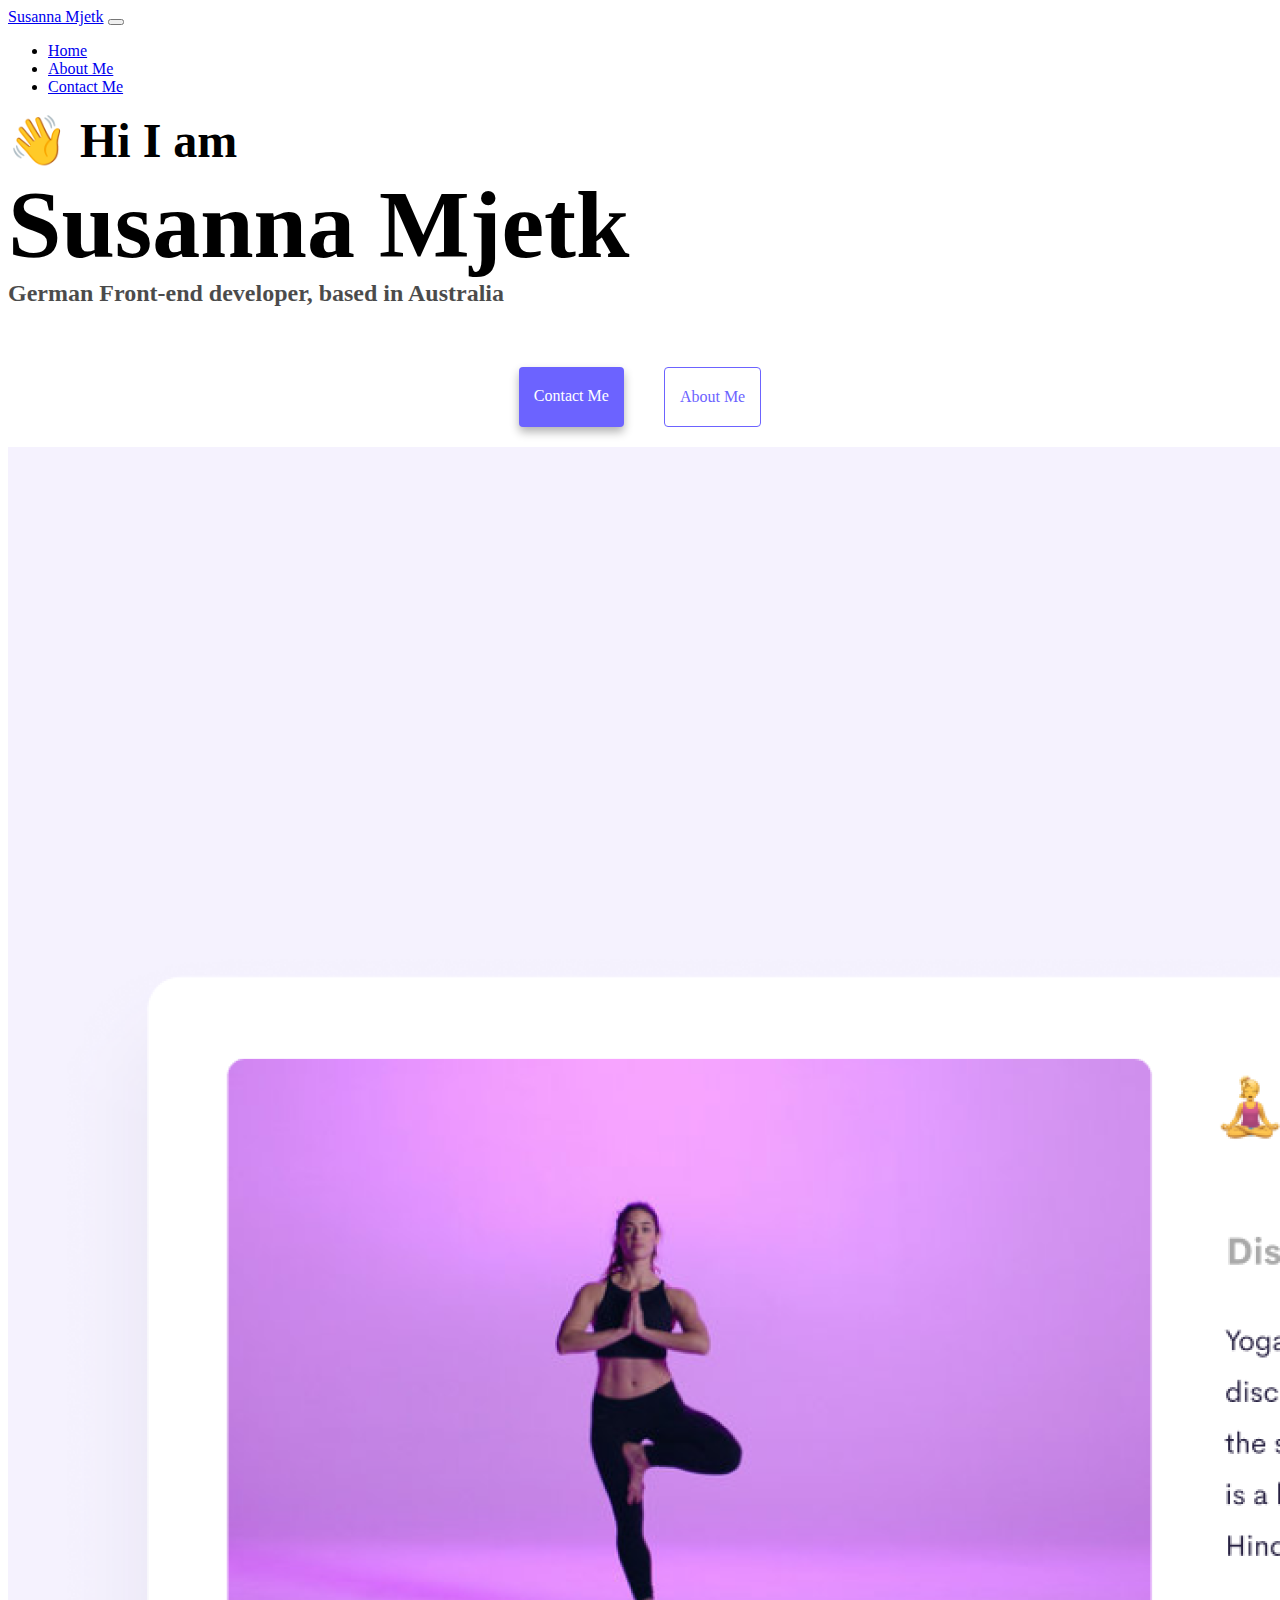
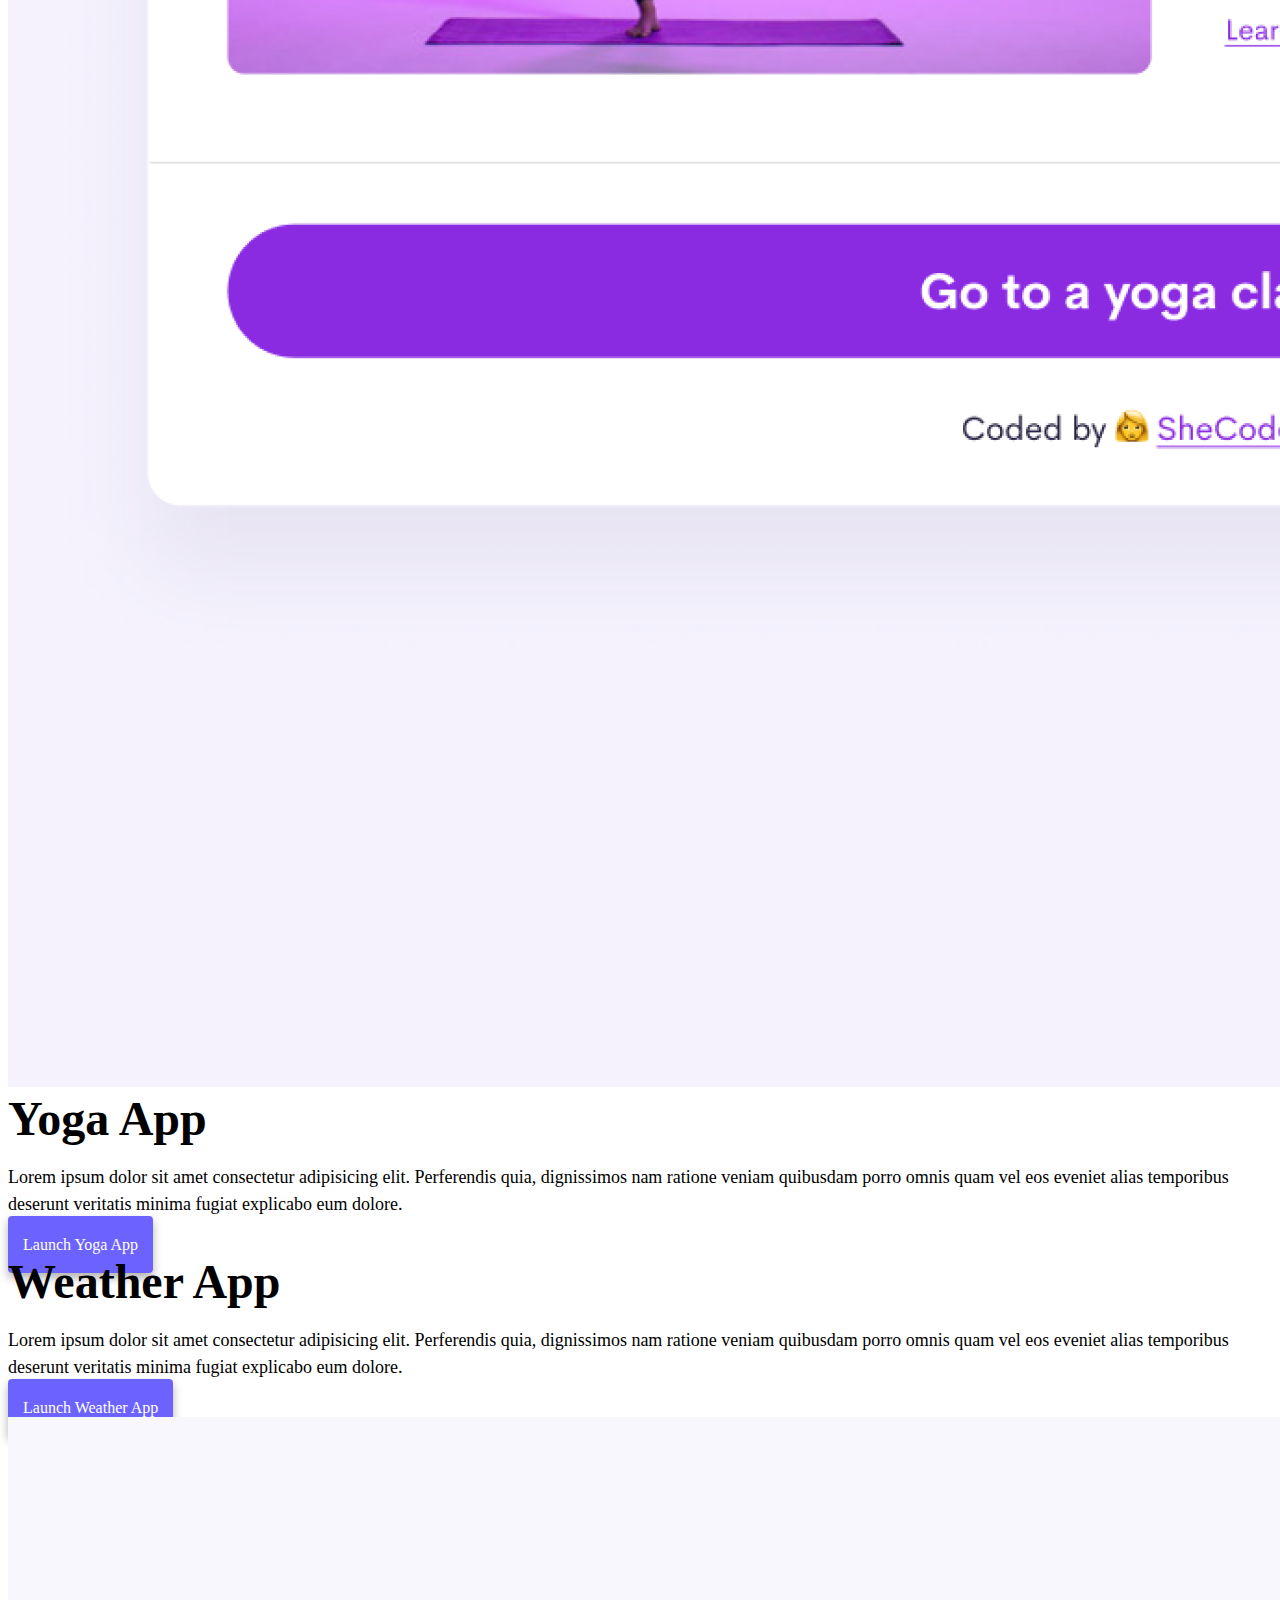
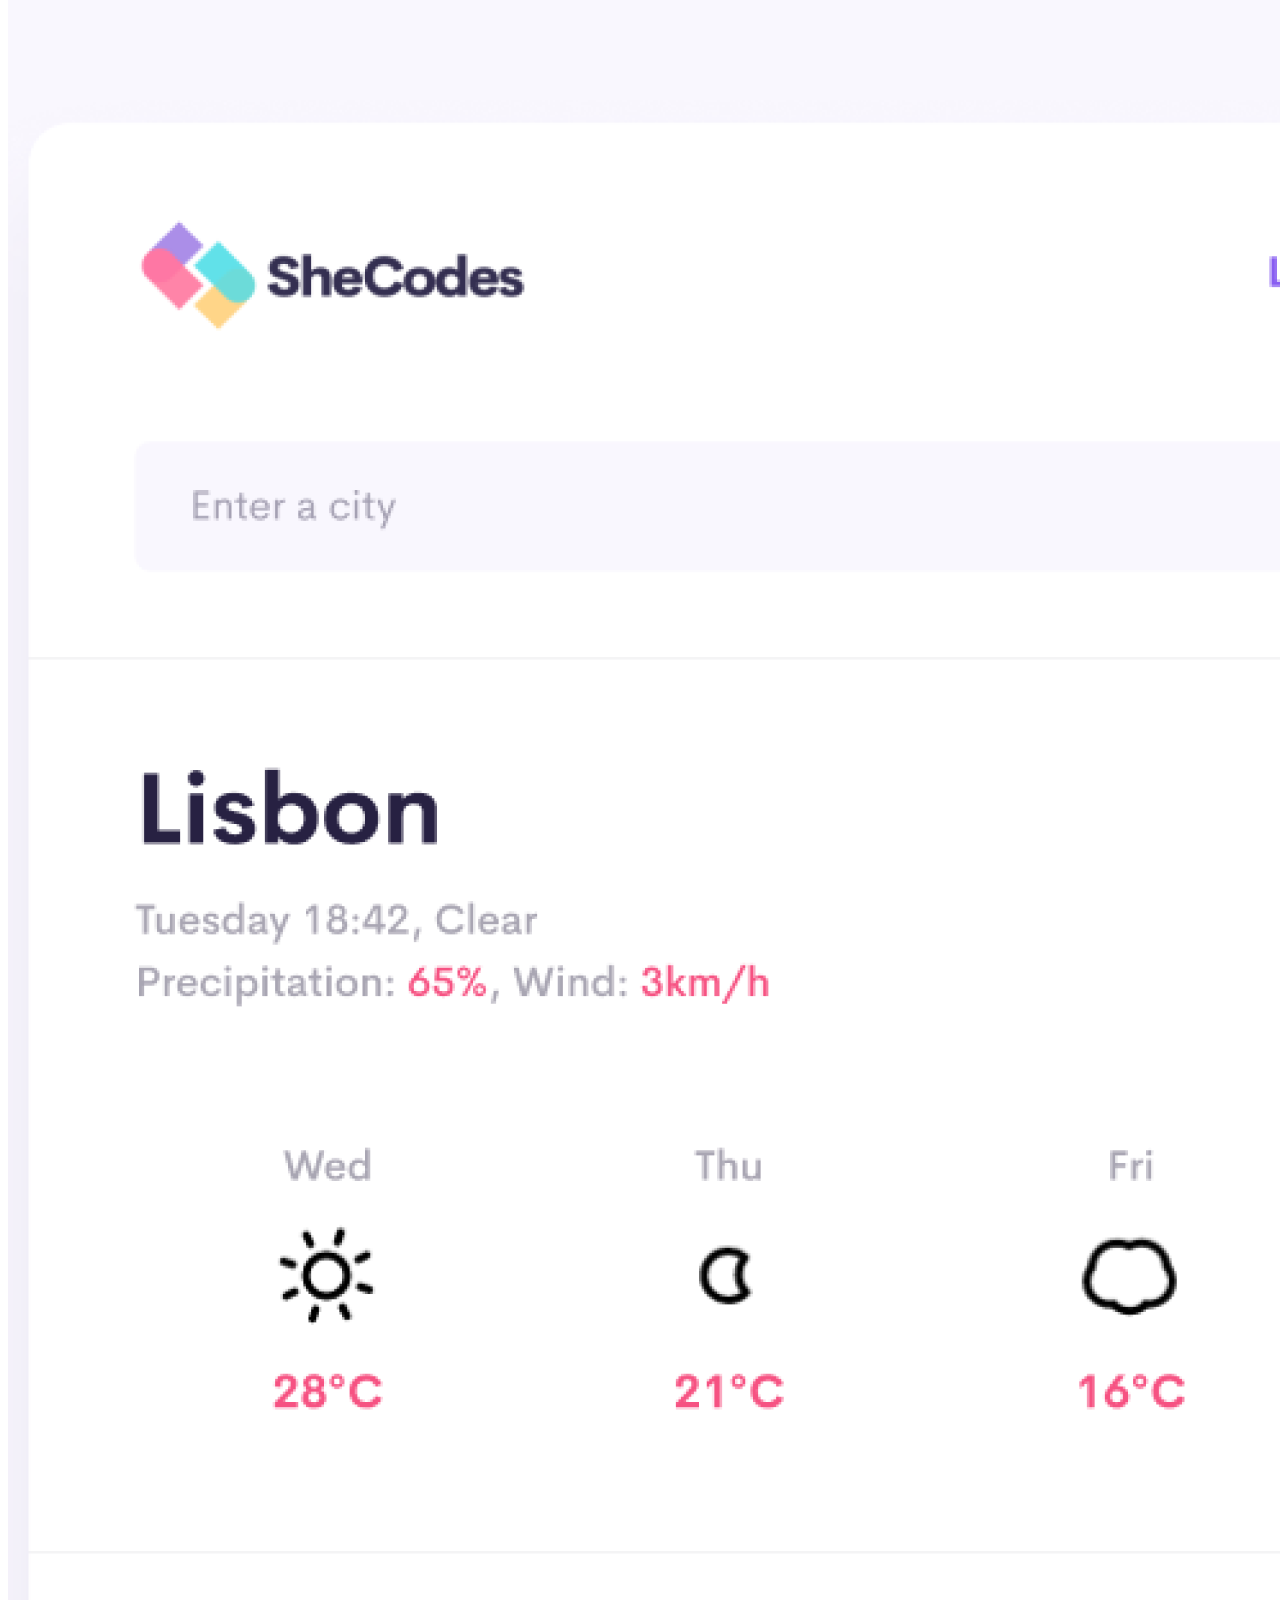
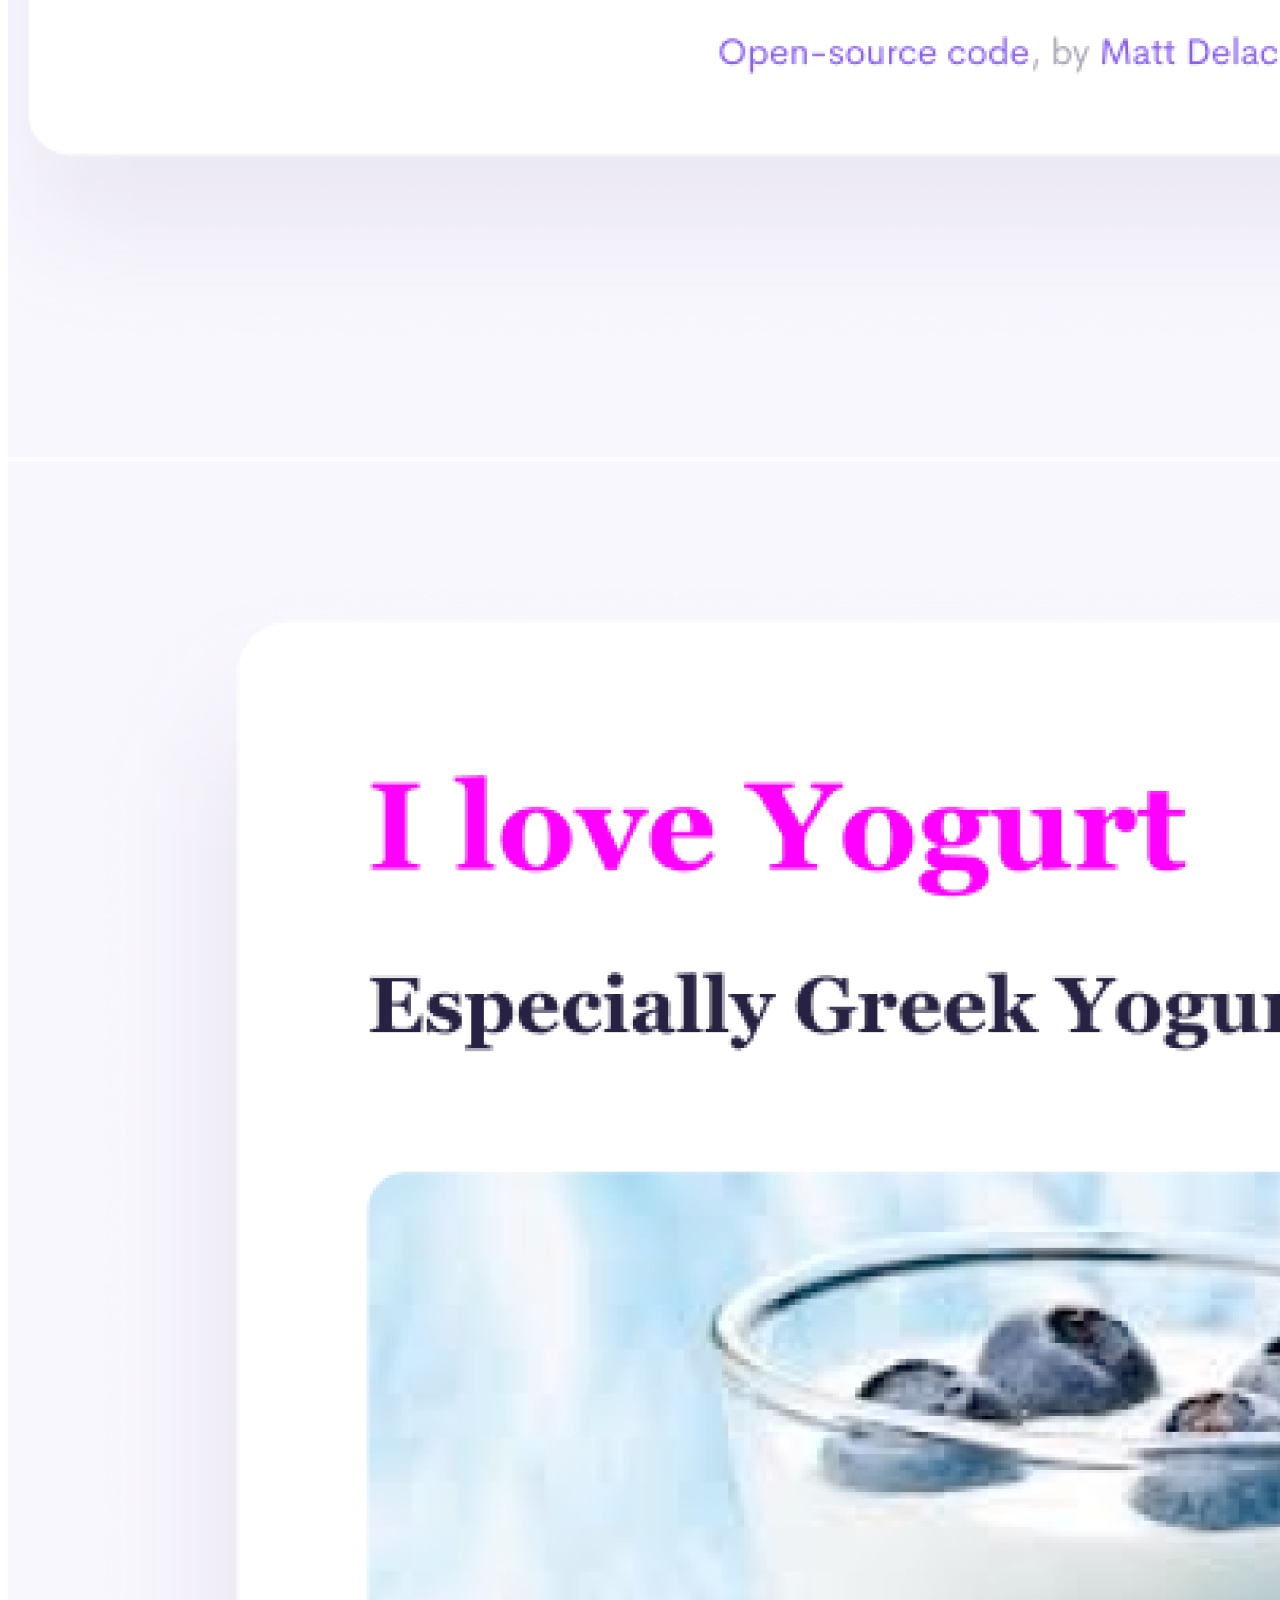
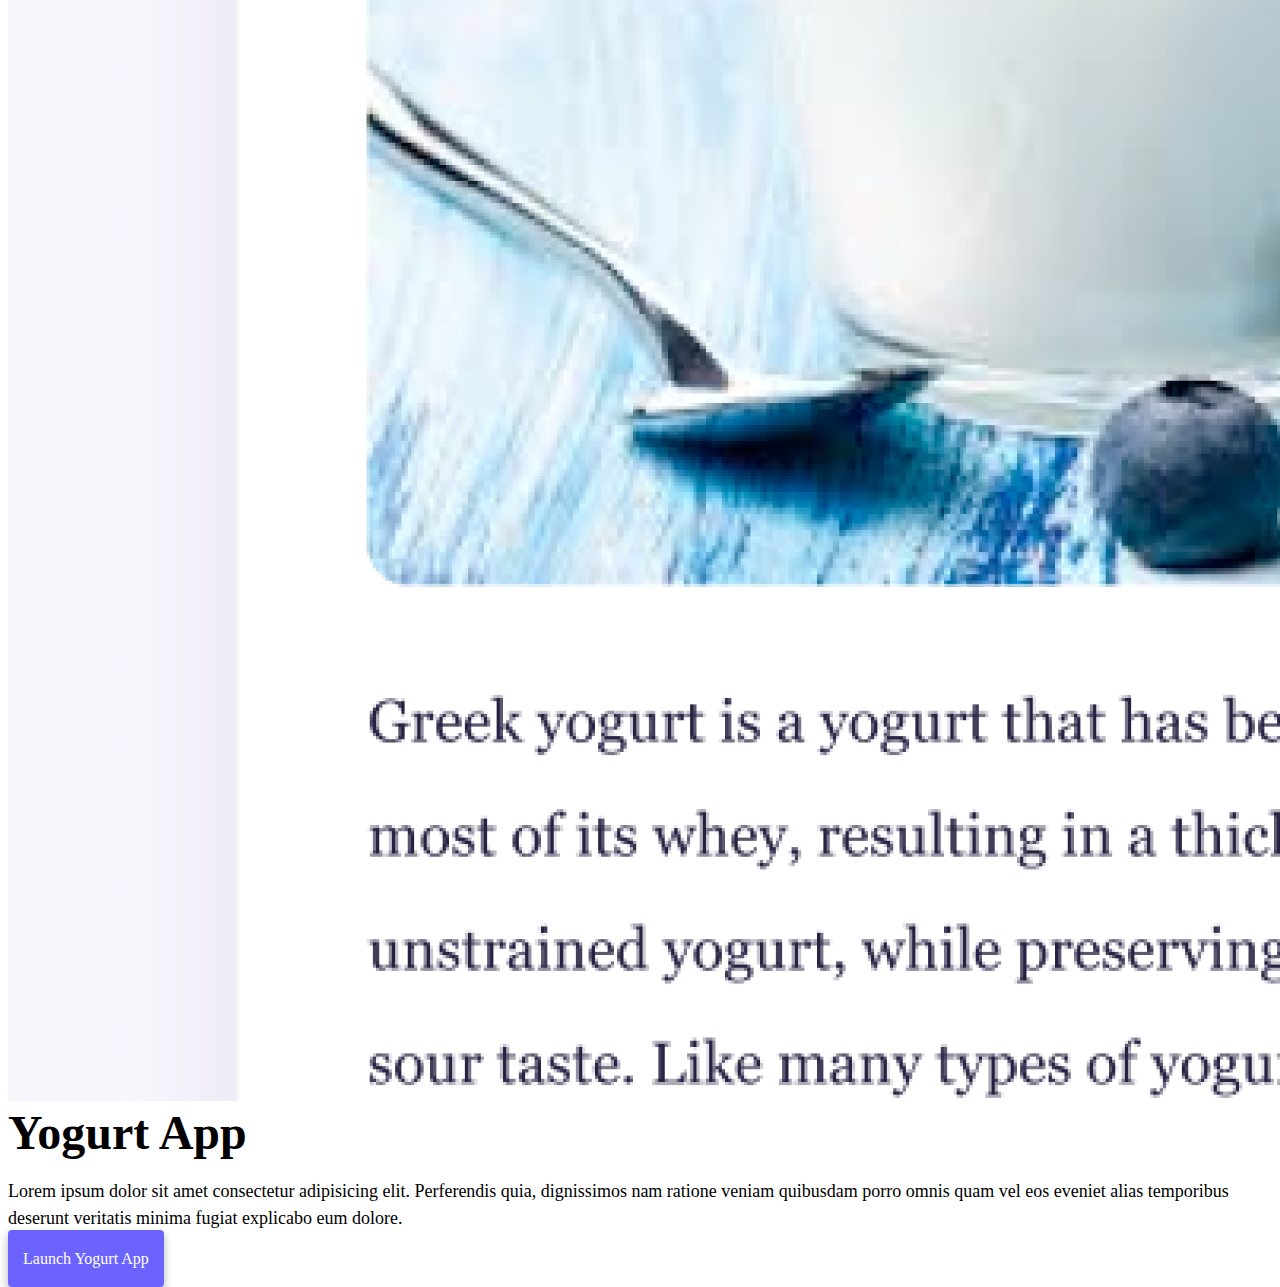
<file: index.html>
<!DOCTYPE html>
<html lang="en">
  <head>
    <meta charset="UTF-8" />
    <meta http-equiv="X-UA-Compatible" content="IE=edge" />
    <meta name="viewport" content="width=device-width, initial-scale=1.0" />
    <meta name="description"  content="Hi, I am Susanna Mjetk, a front-end developer with 10 years of experience and a passion for developing responsive, quick and beautiful websites. I have experience with HTML, CASS, Javascript, Bootstrap and responsive website design. See an overview of my latest projects here." />
    <title>Susanna Mjetk - Front-end developer</title>
    <link
      href="https://cdn.jsdelivr.net/npm/bootstrap@5.3.2/dist/css/bootstrap.min.css"
      rel="stylesheet"
      integrity="sha384-T3c6CoIi6uLrA9TneNEoa7RxnatzjcDSCmG1MXxSR1GAsXEV/Dwwykc2MPK8M2HN"
      crossorigin="anonymous"
    />
    <link rel="stylesheet" href="style.css" />
  </head>
  <body>
    <script
      src="https://cdn.jsdelivr.net/npm/bootstrap@5.3.2/dist/js/bootstrap.bundle.min.js"
      integrity="sha384-C6RzsynM9kWDrMNeT87bh95OGNyZPhcTNXj1NW7RuBCsyN/o0jlpcV8Qyq46cDfL"
      crossorigin="anonymous"
    ></script>
    <nav class="navbar navbar-expand-lg bg-body-tertiary sticky-top ">
      <div class="container">
        <a class="navbar-brand" href="/index.html">Susanna Mjetk</a>
        <button
          class="navbar-toggler"
          type="button"
          data-bs-toggle="collapse"
          data-bs-target="#navbarNav"
          aria-controls="navbarNav"
          aria-expanded="false"
          aria-label="Toggle navigation"
        >
          <span class="navbar-toggler-icon"></span>
        </button>
        <div class="collapse navbar-collapse" id="navbarNav">
          <ul class="navbar-nav">
            <li class="nav-item">
              <a class="nav-link active" aria-current="page" href="/index.html" title="back to homepage"
                >Home</a
              >
            </li>
            <li class="nav-item">
              <a class="nav-link" href="/about.html" title="more about my projects">About Me</a>
            </li>
            <li class="nav-item">
              <a class="nav-link" href="/about.html#contact" title="contact details">Contact Me</a>
            </li>
          </ul>
        </div>
      </div>
    </nav>
    <h2 class="text-center mt-5">👋 Hi I am</h2>
    <h1 class="text-center mb-3">Susanna Mjetk</h1>
    <h3 class="text-center">German Front-end developer, based in Australia</h3>
    <div class="navigation-links">
      <a href="/about.html#contact" class="primary-link">Contact me</a>
      <a href="/about.html" class="secondary-link">About me</a>
    </div>
    <div class="container">
    <div class="row mt-5">
      <div class=" col-sm-6">
        <img src="images/yoga.png" class="img-fluid rounded homepage-image" alt="woman doing a yoga pose" />
      </div>
      <div class="col-sm-6">
        <h2 class="mb-3">Yoga App</h2>
        <p class="mb-5">
          Lorem ipsum dolor sit amet consectetur adipisicing elit. Perferendis
          quia, dignissimos nam ratione veniam quibusdam porro omnis quam vel
          eos eveniet alias temporibus deserunt veritatis minima fugiat
          explicabo eum dolore.
        </p>
        <a href="" class="primary-link">Launch Yoga App</a>
     </div> 
     <div class="row mt-5">
       
        <div class="col-sm-6">
          <h2 class="mb-3">Weather App</h2>
          <p class="mb-5">
            Lorem ipsum dolor sit amet consectetur adipisicing elit. Perferendis
            quia, dignissimos nam ratione veniam quibusdam porro omnis quam vel
            eos eveniet alias temporibus deserunt veritatis minima fugiat
            explicabo eum dolore.
          </p>
          <a href="" class="primary-link">Launch Weather App</a>
          </div>
           <div class="col-sm-6">
          <img src="images/weather.png" class="img-fluid rounded homepage-image" alt="weather app example" />
        </div>
      
       <div class="row mt-5">
          <div class="col-sm-6">
            <img src="images/yogurt.png" class="img-fluid rounded homepage-image" alt="yoghurt with blueberrys" />
          </div>
          <div class="col-sm-6">
            <h2 class="mb-3">Yogurt App</h2>
            <p class="mb-5">
              Lorem ipsum dolor sit amet consectetur adipisicing elit. Perferendis
              quia, dignissimos nam ratione veniam quibusdam porro omnis quam vel
              eos eveniet alias temporibus deserunt veritatis minima fugiat
              explicabo eum dolore.
            </p>
            <a href="" class="primary-link">Launch Yogurt App</a>
         </div></div>
    </div>
    </div>
  </body>
</html>
</file>
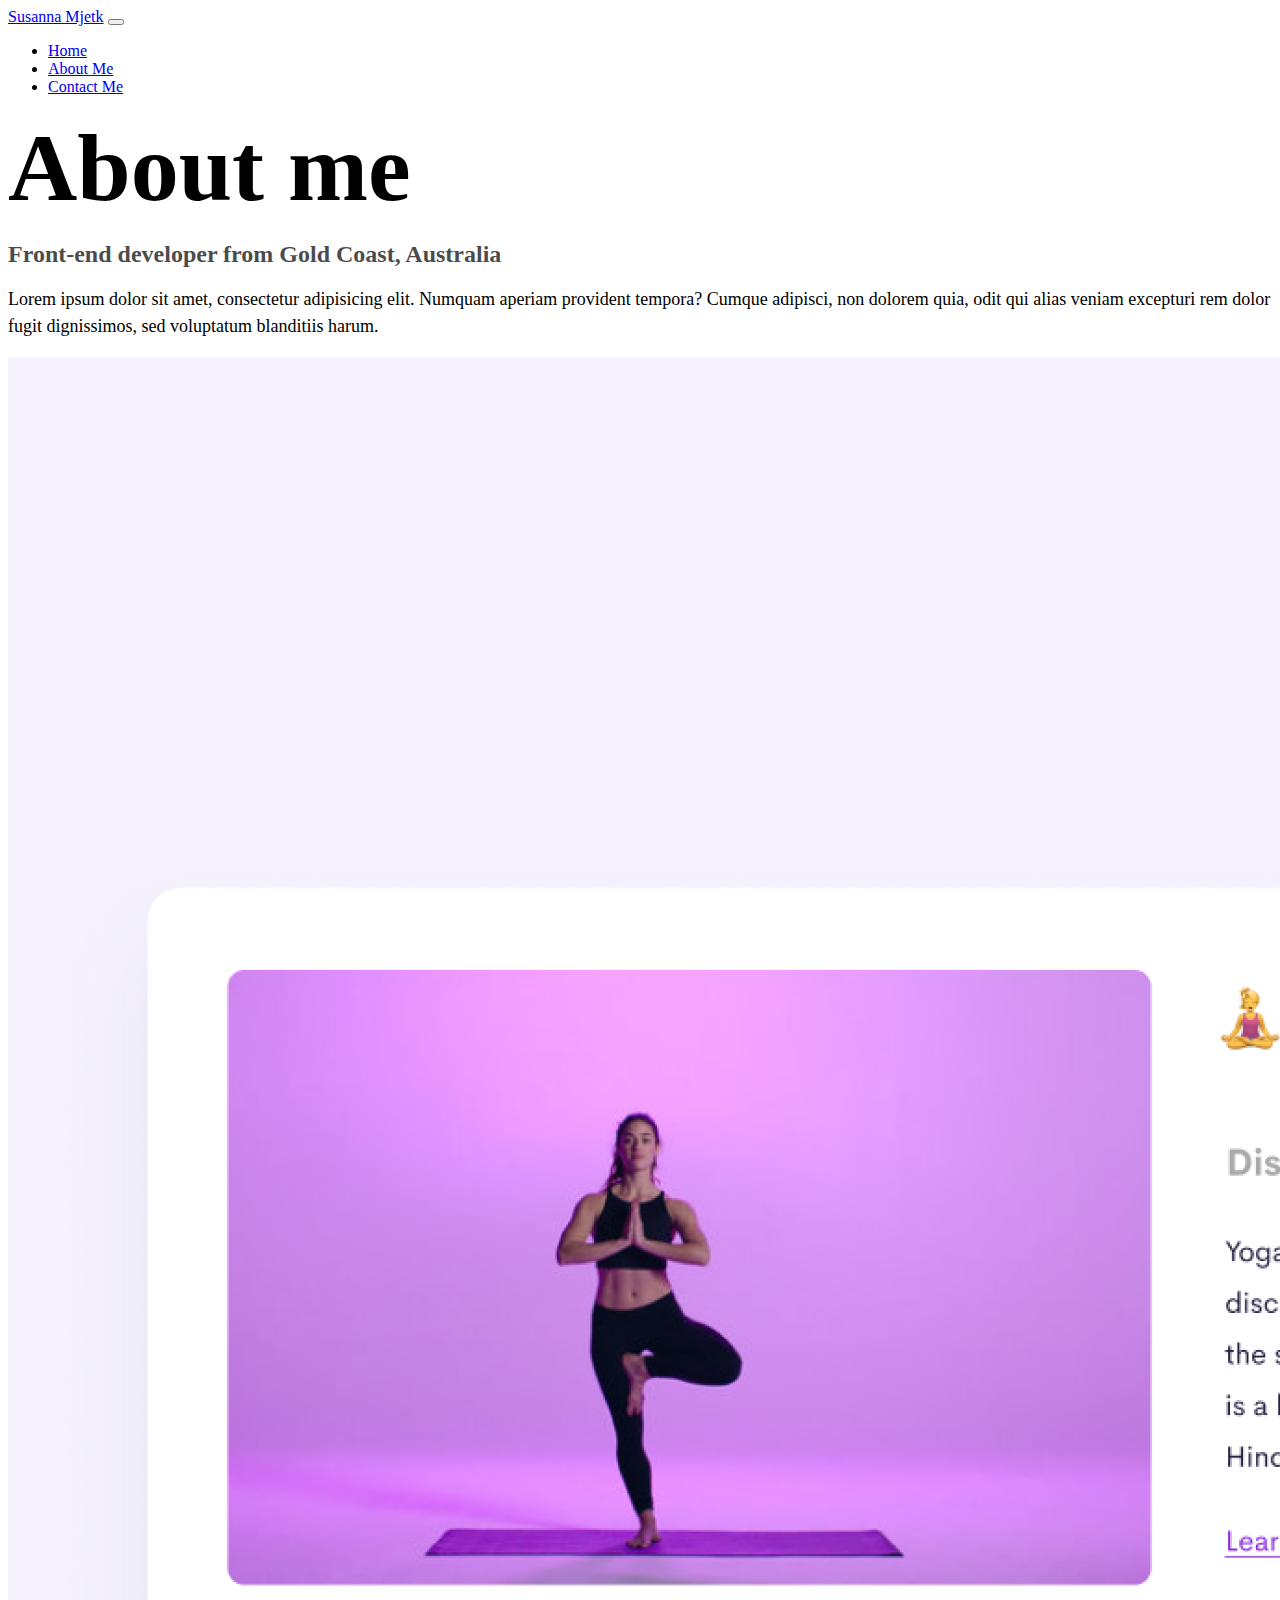
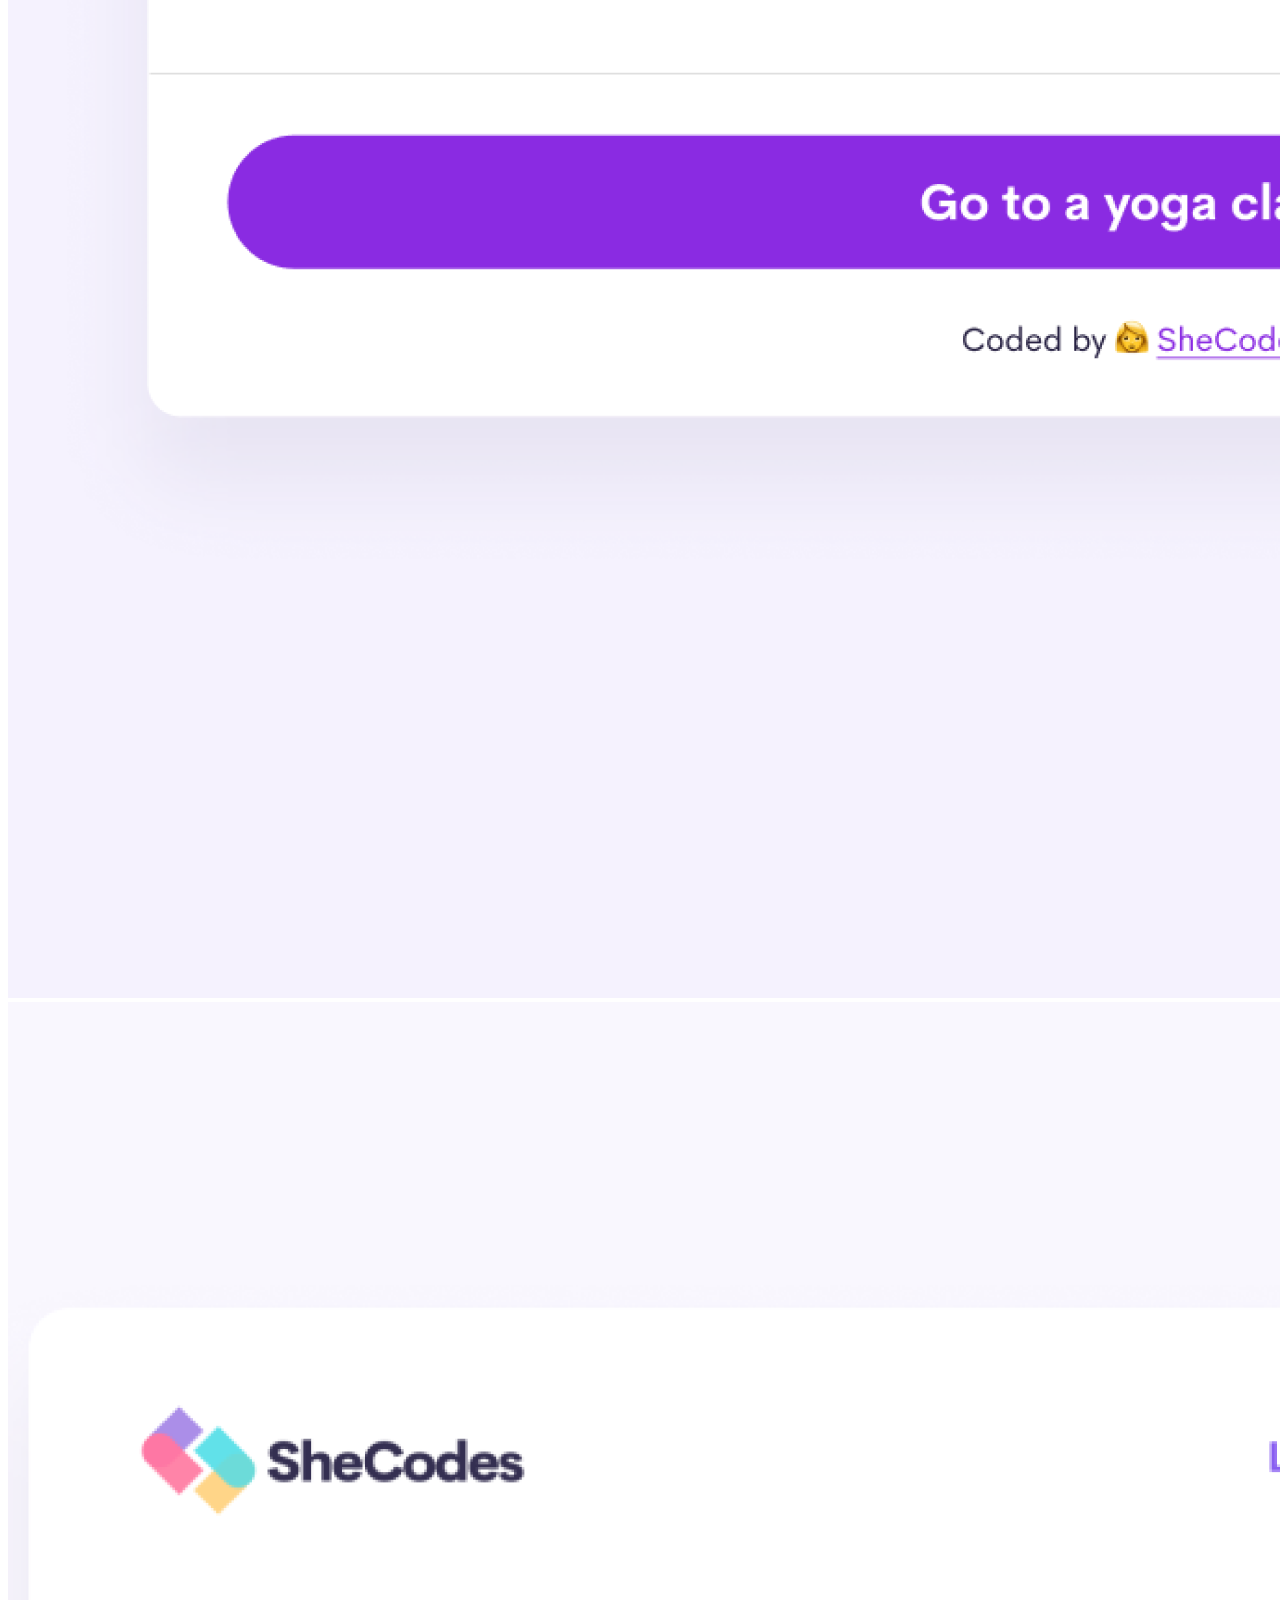
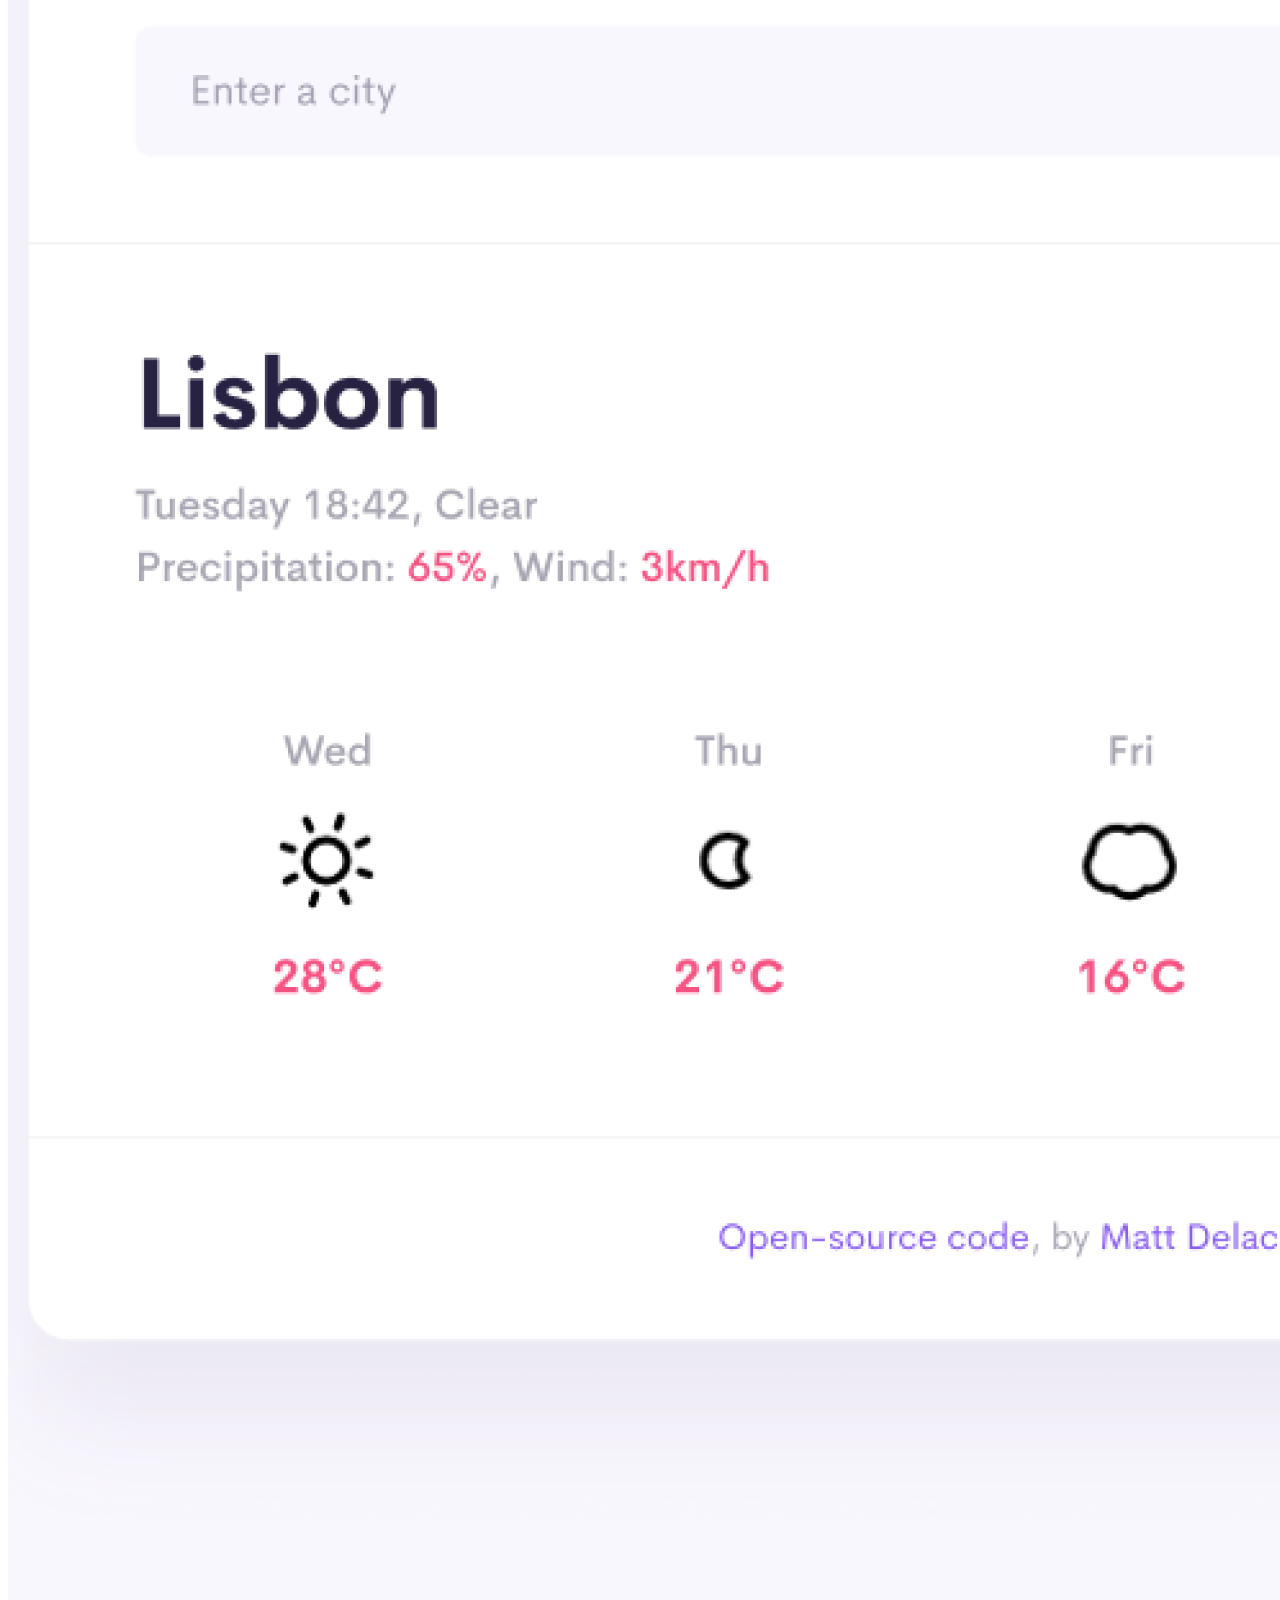
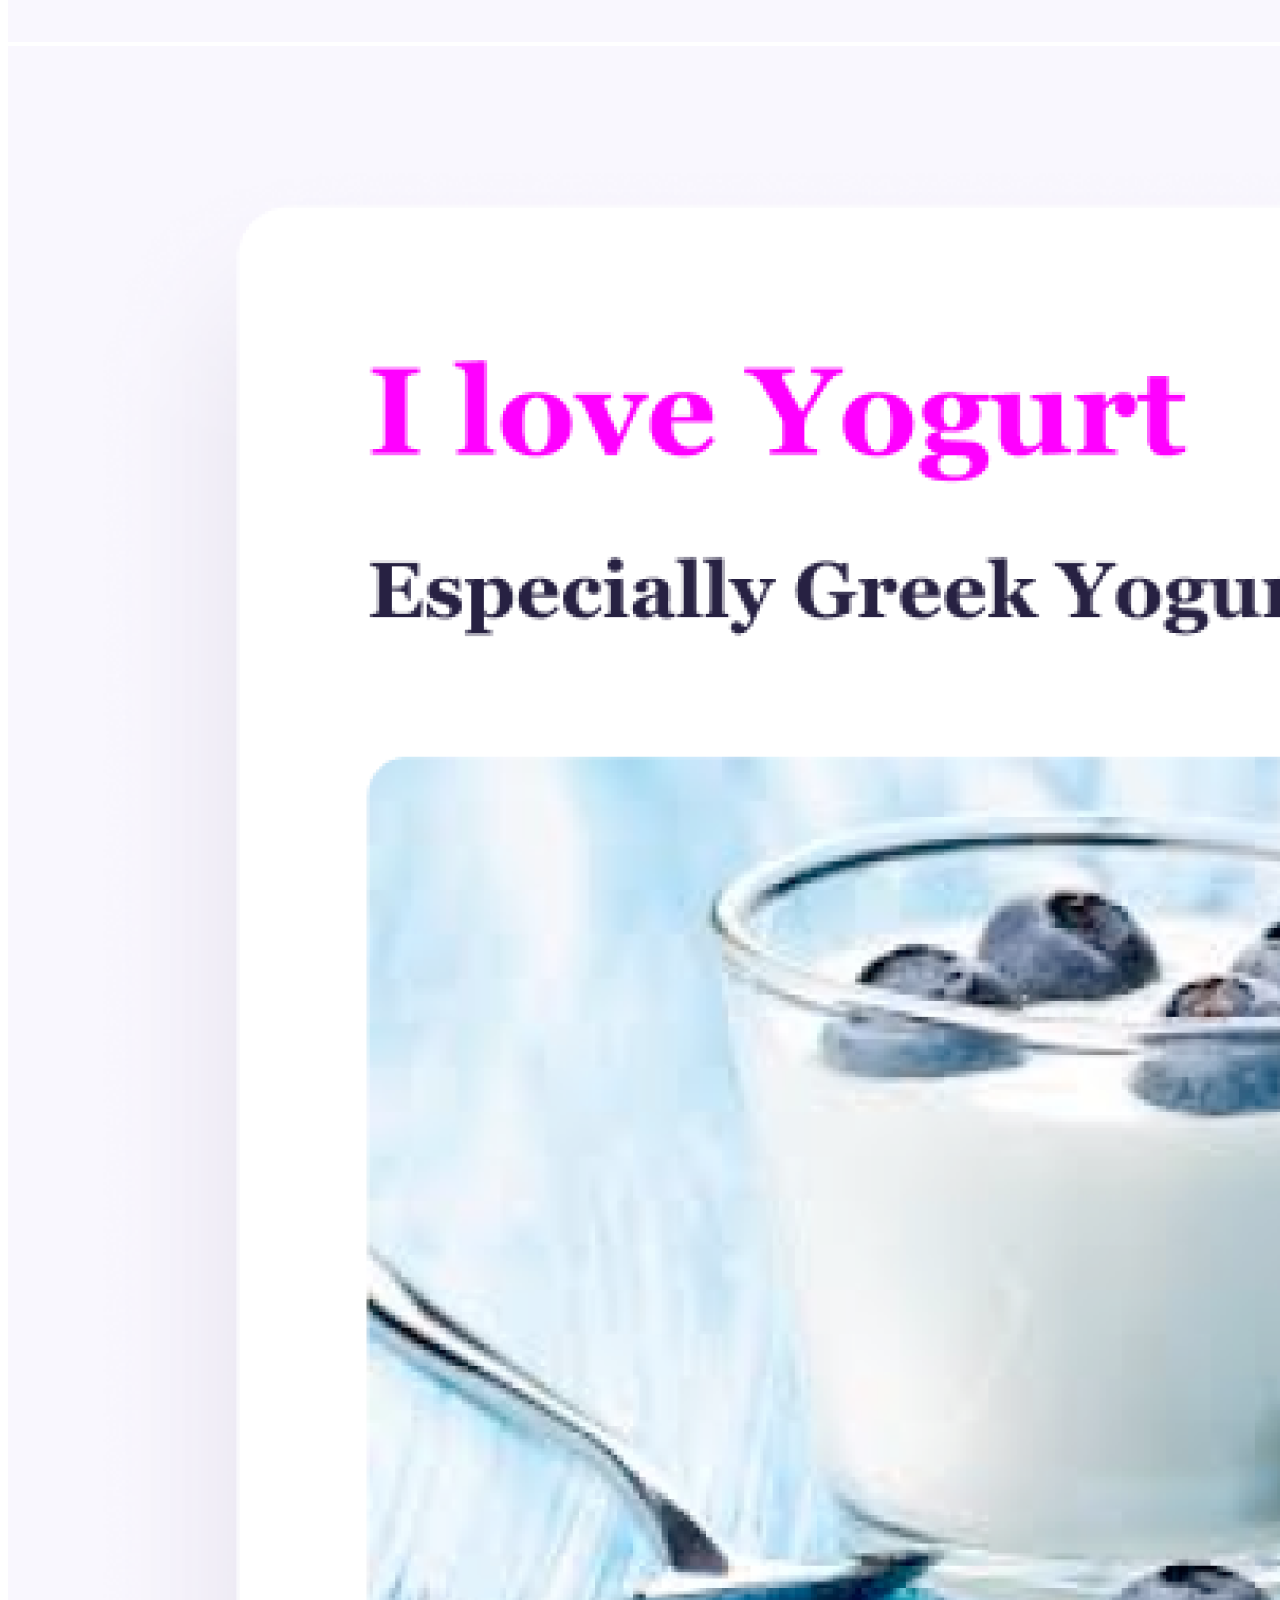
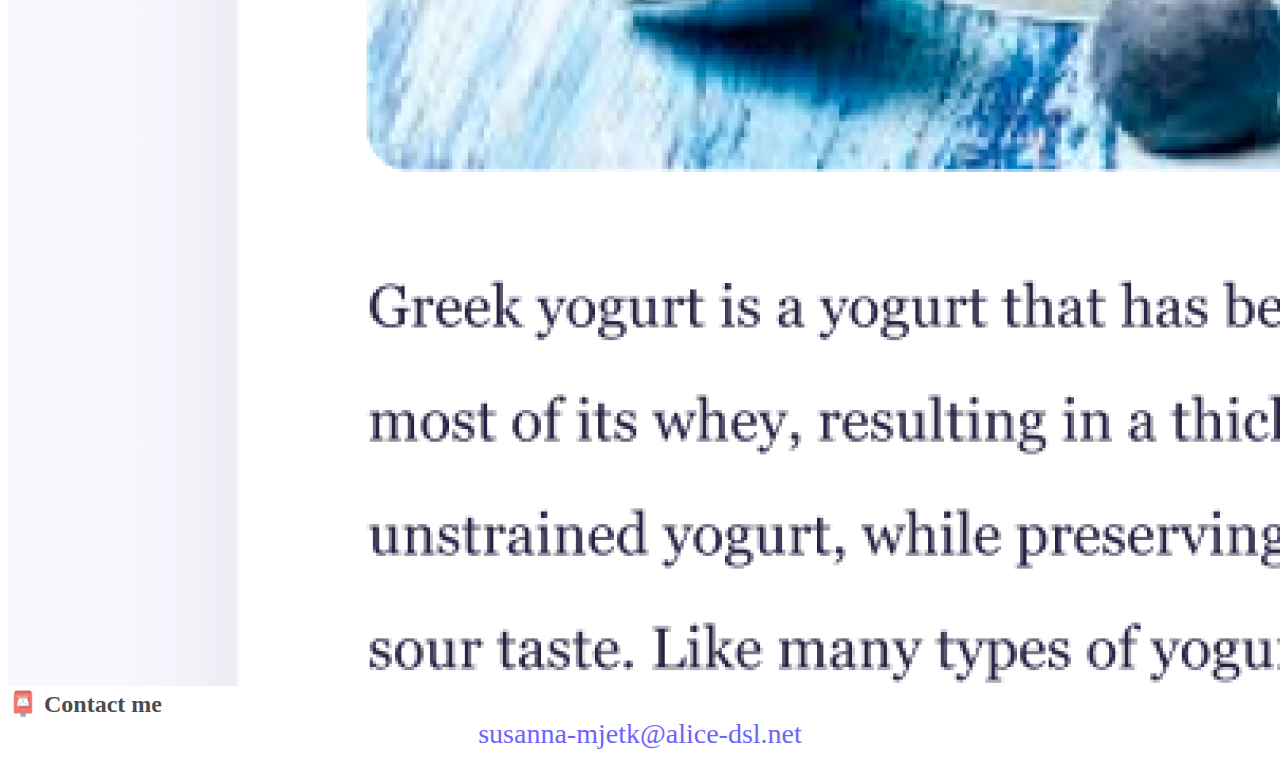
<file: about.html>
<!DOCTYPE html>
<html lang="en">
  <head>
    <meta charset="UTF-8" />
    <meta http-equiv="X-UA-Compatible" content="IE=edge" />
    <meta name="viewport" content="width=device-width, initial-scale=1.0" />
    <meta
      name="description"
      content="This is an overview of my latest projects, using CSS, HTML, responsive, SEO friendly webiste design, using media queries and other advanced techniques. See my contact details for further infiormation about my work or discuss your project"
    />
    <link
      href="https://cdn.jsdelivr.net/npm/bootstrap@5.3.2/dist/css/bootstrap.min.css"
      rel="stylesheet"
      integrity="sha384-T3c6CoIi6uLrA9TneNEoa7RxnatzjcDSCmG1MXxSR1GAsXEV/Dwwykc2MPK8M2HN"
      crossorigin="anonymous"
    />
    <link rel="stylesheet" href="style.css" />
    <title>About Susanna Mjetk - Front-end developer</title>
  </head>
  <body>
    <script
      src="https://cdn.jsdelivr.net/npm/bootstrap@5.3.2/dist/js/bootstrap.bundle.min.js"
      integrity="sha384-C6RzsynM9kWDrMNeT87bh95OGNyZPhcTNXj1NW7RuBCsyN/o0jlpcV8Qyq46cDfL"
      crossorigin="anonymous"
    ></script>
    <nav class="navbar navbar-expand-lg bg-body-tertiary sticky-top">
      <div class="container">
        <a class="navbar-brand" href="/index.html">Susanna Mjetk</a>
        <button
          class="navbar-toggler"
          type="button"
          data-bs-toggle="collapse"
          data-bs-target="#navbarNav"
          aria-controls="navbarNav"
          aria-expanded="false"
          aria-label="Toggle navigation"
        >
          <span class="navbar-toggler-icon"></span>
        </button>
        <div class="collapse navbar-collapse" id="navbarNav">
          <ul class="navbar-nav">
            <li class="nav-item">
              <a
                class="nav-link"
                aria-current="page"
                href="/index.html"
                title="back to homepage"
                >Home</a
              >
            </li>
            <li class="nav-item">
              <a
                class="nav-link active"
                href="/about.html"
                title="more about my projects"
                >About Me</a
              >
            </li>
            <li class="nav-item">
              <a
                class="nav-link"
                href="/about.html#contact"
                title="contact details"
                >Contact Me</a
              >
            </li>
          </ul>
        </div>
      </div>
    </nav>

    <h1 class="text-center mt-5">About me</h1>
    <br />
    <h3 class="text-center">Front-end developer from Gold Coast, Australia</h3>
    <p class="text-justify p-2 text-sm-center mt-3">
      Lorem ipsum dolor sit amet, consectetur adipisicing elit. Numquam aperiam
      provident tempora? Cumque adipisci, non dolorem quia, odit qui alias
      veniam excepturi rem dolor fugit dignissimos, sed voluptatum blanditiis
      harum.
    </p>
    <div class="about-images">
      <div class="container mb-5">
        <div class="row">
          <div class="col-sm-4">
            <img
              src="images/yoga.png"
              alt="woman doing a yoga pose"
              class="img-fluid shadow p-2 rounded"
            />
          </div>
          <div class="col-sm-4">
            <img src="images/weather.png" alt="weatherapp project example"
            class="img-fluid p-2 shadow rounded"" />
          </div>
          <div class="col-sm-4">
            <img
              src="images/yogurt.png"
              alt="yoghurt with blueberrys"
              class="img-fluid p-2 shadow rounded"
            />
          </div>
        </div>
      </div>
    </div>
    <div id="contact">
      <h3 class="text-center">📮 Contact me</h3>
      <a href="mailto:[email]" class="email-link">
        susanna-mjetk@alice-dsl.net
      </a>
    </div>
  </body>
</html>
</file>
<file: style.css>
:root {
  --primary-color: #6c63ff;
  --secondary-color: #f5f2fe;
  --box-shadow: 0 5px 10px rgba(0, 0, 0, 0.3);
}

h1,
h2,
h3 {
  margin: 0;
}

h1 {
  font-size: 96px;
}

h2 {
  font-size: 48px;
}

h3 {
  font-size: 24px;
  opacity: 0.7;
}

p {
  font-size: 18px;
  line-height: 1.5;
}

.navigation-links {
  display: flex;
  margin-top: 40px;
  justify-content: center;
}

.navigation-links a {
  margin: 20px;
}

.primary-link {
  background: var(--primary-color);
  box-shadow: var(--box-shadow);
  color: white;
  border-radius: 4px;
  padding: 20px 15px;
  text-decoration: none;
  text-transform: capitalize;
}

.secondary-link {
  color: var(--primary-color);
  border: 1px solid var(--primary-color);
  border-radius: 4px;
  padding: 20px 15px;
  text-decoration: none;
  text-transform: capitalize;
}

.homepage-link {
  color: var(--primary-color);
  text-align: center;
  display: block;
}

.about-paragraphs {
  display: flex;
  margin: 30px 0;
}

.about-paragraphs p {
  margin: 10px;
}

.email-link {
  display: flex;
  justify-content: center;
  color: var(--primary-color);
  font-size: 28px;
  text-decoration: none;
}

.email-link:hover {
  text-decoration: underline;
}

@media (max-width: 576px) {
  h2,
  h1 {
    font-size: 24px;
    text-align: center;
  }
  h3 {
    font-size: 15px;
  }

  .homepage-image {
    display: none;
  }
  p {
    text-align: justify;
    font-size: smaller;
  }
  .primary-link {
    display: block;
    text-align: center;
  }
  .email-link {
    font-size: 15px;
  }
  .navbar-brand {
    font-size: 15px;
  }
}
</file>
